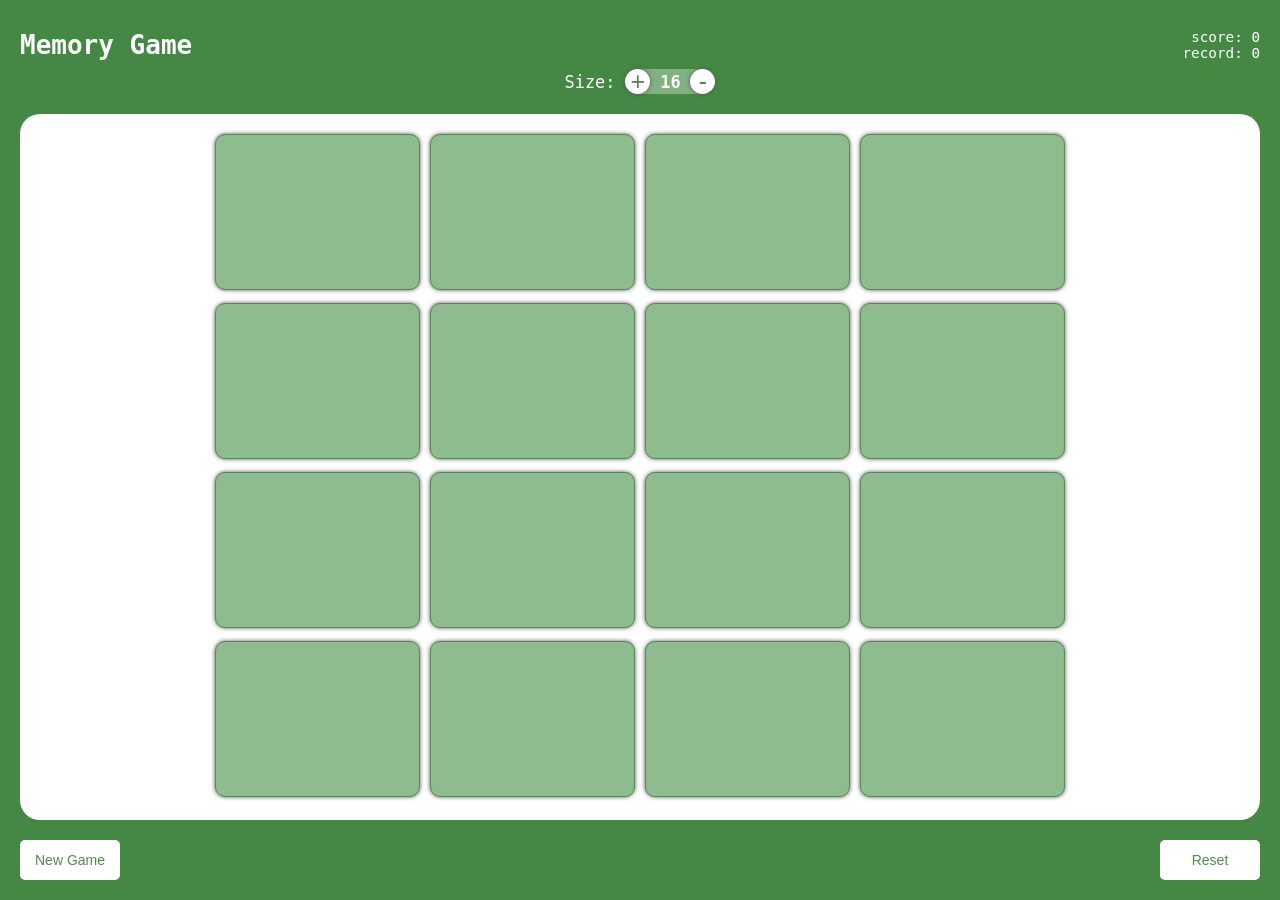
<file: index.html>
<!DOCTYPE html>
<html lang="pt-BR">
  <head>
    <meta charset="utf-8" />
    <meta name="viewport" content="width=device-width initial-scale=1.0" />
    <title>Memory Game</title>
    <link rel="stylesheet" type="text/css" href="style.css" />
  </head>
  <body>
    <header>
      <h1>Memory Game</h1>
      <div id="points">
        <div>score: <span id="score">0</span></div>
        <div>record: <span id="record">0</span></div>
      </div>
    </header>
    <div id="config">
      Size:
      <button id="size-bigger" class="round-button">+</button>
      <b id="size">16</b>
      <button id="size-smaller" class="round-button">-</button>
    </div>
    <div id="container">
      <div id="board">
        <!-- All cards will be injected here -->
      </div>
    </div>
    <div class="buttons">
      <button id="newGame" class="button">New Game</button>
      <button id="reset" class="button">Reset</button>
    </div>
    <script src="script.js"></script>
  </body>
</html>
</file>
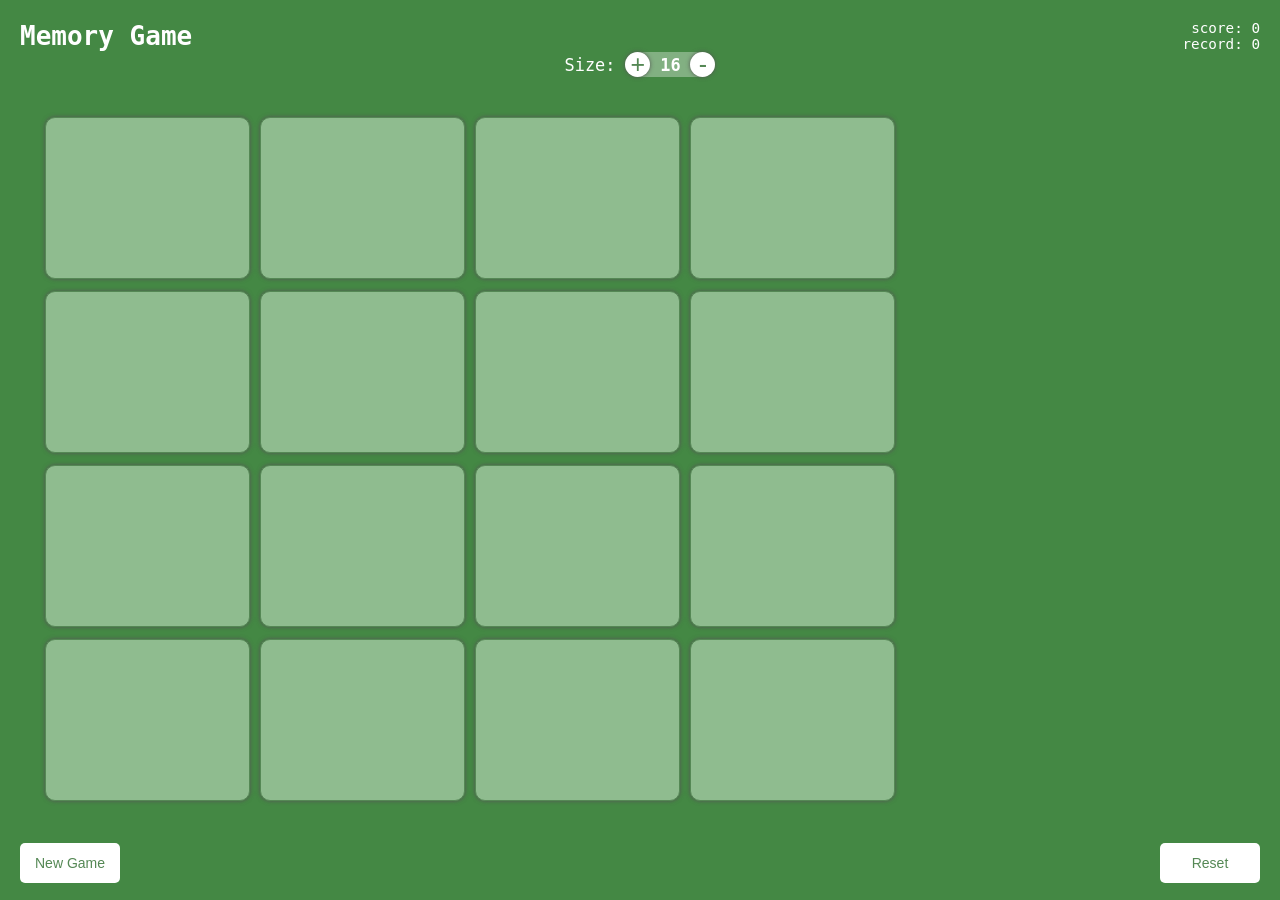
<file: memoryGame.html>
<!DOCTYPE html>
<html lang="pt-BR">
  <head>
    <meta charset="utf-8" />
    <meta name="viewport" content="width=device-width initial-scale=1.0" />
    <title>Memory Game</title>
    <link rel="stylesheet" type="text/css" href="style.css" />
  </head>
  <body>
    <header>
      <h1>Memory Game</h1>
      <div id="points">
        <div>score: <span id="score">0</span></div>
        <div>record: <span id="record">0</span></div>
      </div>
    </header>
    <div id="config">
      Size:
      <button id="size-bigger" class="round-button">+</button>
      <b id="size">16</b>
      <button id="size-smaller" class="round-button">-</button>
    </div>
    <div id="board">
      <!-- All cards will be injected here -->
    </div>
    <div class="buttons">
      <button id="newGame" class="button">New Game</button>
      <button id="reset" class="button">Reset</button>
    </div>
    <script src="script.js"></script>
  </body>
</html>
</file>
<file: style.css>
* {
  margin: 0;
  padding: 0;
  box-sizing: border-box;
}
html {
  height: 100%;
}
body {
  display: flex;
  flex-direction: column;
  background-color: #484;
  font-family: monospace;
  height: 100%;
  width: 100vw;
  overflow: hidden;
  color: #fff;
  padding: 20px;
}

#container {
  display: flex;
  align-items: center;
  justify-content: center;
  background-color: white;
  border-radius: 20px;
  overflow: hidden;
  height: 100%;
  width: 100%;
}

#board {
  height: 100%;
  max-width: 100vh;
  width: 100%;
  display: flex;
  flex-wrap: wrap;
  justify-content: center;
  gap: 10px;
  padding: 20px;
  cursor: pointer;
}

.card {
  --size: calc((100% - (var(--matrix) * 10px)) / var(--matrix));
  position: relative;
  height: var(--size);
  width: var(--size);
  border: 1px solid #585;
  border-radius: 10px;
  box-shadow: 0 0 4px #555;
  overflow: hidden;
  transform: rotateY(180deg);
  transition: transform 0.3s linear;
  background-color: darkseagreen;
  flex: 0 1 auto;
}

.cardpic {
  --max-font-vw: calc((100vw / 100) * (12 - var(--matrix)));
  --max-font-vh: calc((100vh / 100) * (8 - var(--matrix)));
  display: flex;
  align-items: center;
  justify-content: center;
  width: 100%;
  height: 100%;
  border-radius: 10px;
  transform: rotateY(180deg);
  transition: transform 0.3s linear;
  backface-visibility: hidden;
  font-size: calc(var(--max-font-vw) + var(--max-font-vh));
  background-color: rgb(207, 255, 207);
}

header {
  display: flex;
  height: 60px;
  align-items: center;
}

#config {
  width: 100%;
  display: flex;
  align-items: center;
  justify-content: center;
  gap: 10px;
  margin-bottom: 20px;
  font-size: 1.3em;
}

#points {
  text-align: right;
  font-size: 1.1em;
  flex: 1 0 auto;
}

#size {
  display: flex;
  align-items: center;
  justify-content: center;
  height: 25px;
  width: 60px;
  background: #ffffff55;
  margin: 0 -20px;
}

.round-button {
  display: flex;
  align-items: center;
  justify-content: center;
  border-radius: 50%;
  width: 25px;
  height: 25px;
  border: none;
  box-shadow: 0 0 4px #555;
  background: #fff;
  font-size: 25px;
  color: #585;
  overflow: hidden;
  z-index: 2;
  cursor: pointer;
}

.buttons {
  display: flex;
  align-items: center;
  justify-content: space-between;
  margin-top: 20px;
}

.button {
  border-radius: 5px;
  border: none;
  width: 100px;
  height: 40px;
  color: #585;
  background: #fff;
  font-size: 14px;
  cursor: pointer;
}
</file>
